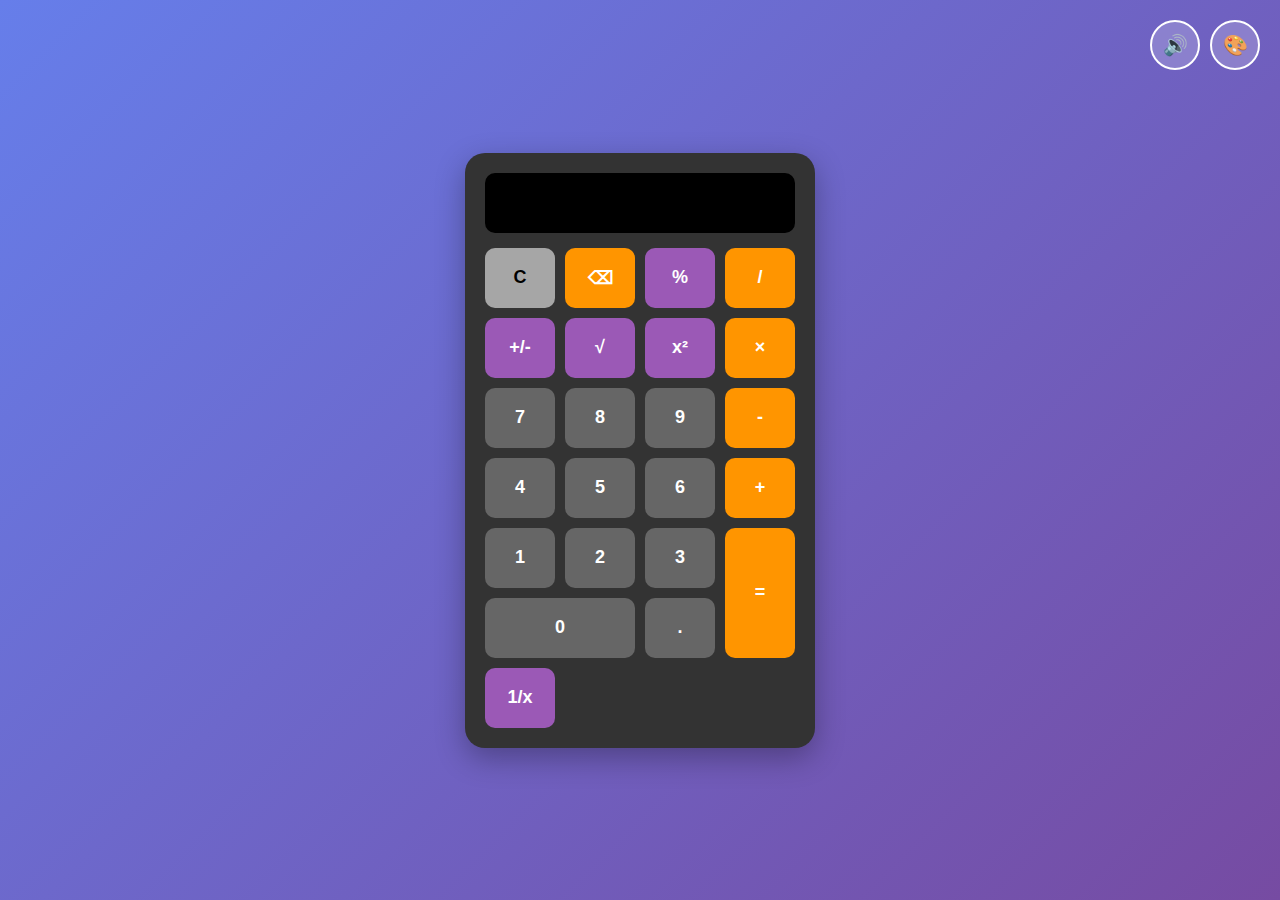
<file: index.html>
<!DOCTYPE html>
<html lang="en">
<head>
    <meta charset="UTF-8">
    <meta name="viewport" content="width=device-width, initial-scale=1.0, maximum-scale=1.0, user-scalable=no, viewport-fit=cover">
    <title>Calculator</title>
    <link rel="stylesheet" href="src/css/calculator.css">
</head>
<body>
    <div class="controls">
        <button id="sound-toggle" onclick="toggleSound()">🔊</button>
        <button id="theme-toggle" onclick="cycleTheme()">🎨</button>
    </div>
    <div class="calculator">
        <div class="display">
            <input type="text" id="display" readonly>
        </div>
        <div class="buttons">
            <button class="btn clear" onclick="clearDisplay()">C</button>
            <button class="btn operator" onclick="deleteLast()">⌫</button>
            <button class="btn advanced" onclick="percentage()">%</button>
            <button class="btn operator" onclick="appendToDisplay('/')">/</button>
            
            <button class="btn advanced" onclick="toggleSign()">+/-</button>
            <button class="btn advanced" onclick="squareRoot()">√</button>
            <button class="btn advanced" onclick="square()">x²</button>
            <button class="btn operator" onclick="appendToDisplay('*')">×</button>
            
            <button class="btn number" onclick="appendToDisplay('7')">7</button>
            <button class="btn number" onclick="appendToDisplay('8')">8</button>
            <button class="btn number" onclick="appendToDisplay('9')">9</button>
            <button class="btn operator" onclick="appendToDisplay('-')">-</button>
            
            <button class="btn number" onclick="appendToDisplay('4')">4</button>
            <button class="btn number" onclick="appendToDisplay('5')">5</button>
            <button class="btn number" onclick="appendToDisplay('6')">6</button>
            <button class="btn operator" onclick="appendToDisplay('+')">+</button>
            
            <button class="btn number" onclick="appendToDisplay('1')">1</button>
            <button class="btn number" onclick="appendToDisplay('2')">2</button>
            <button class="btn number" onclick="appendToDisplay('3')">3</button>
            <button class="btn equals" onclick="calculate()" rowspan="2">=</button>
            
            <button class="btn number zero" onclick="appendToDisplay('0')">0</button>
            <button class="btn number" onclick="appendToDisplay('.')">.</button>
            <button class="btn advanced" onclick="reciprocal()">1/x</button>
        </div>
    </div>
    <script src="src/js/calculator.js"></script>
</body>
</html>
</file>
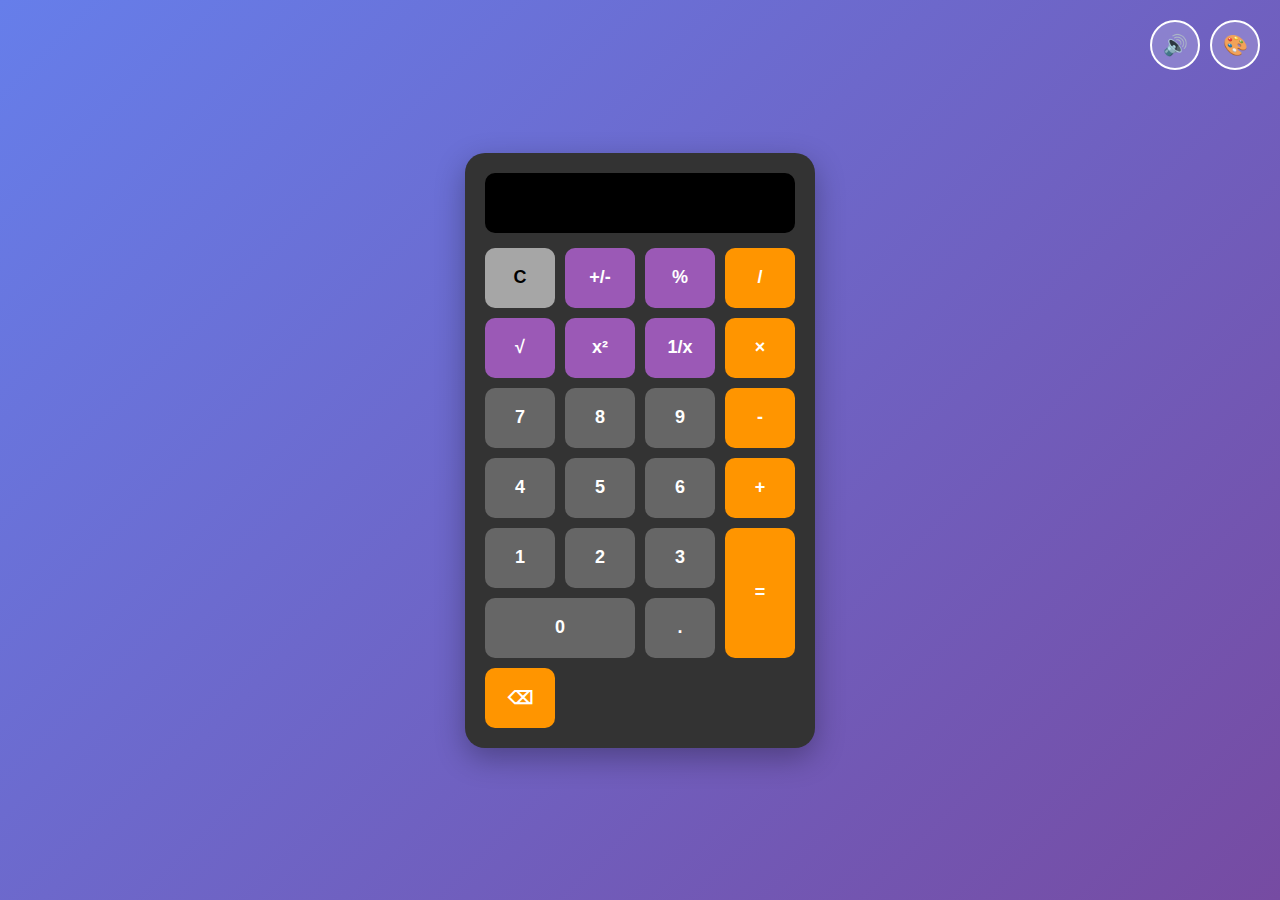
<file: ClaudeCalculator/index.html>
<!DOCTYPE html>
<html lang="en">
<head>
    <meta charset="UTF-8">
    <meta name="viewport" content="width=device-width, initial-scale=1.0, maximum-scale=1.0, user-scalable=no, viewport-fit=cover">
    <title>Calculator</title>
    <link rel="stylesheet" href="src/css/calculator.css">
</head>
<body>
    <div class="controls">
        <button id="sound-toggle" onclick="toggleSound()">🔊</button>
        <button id="theme-toggle" onclick="cycleTheme()">🎨</button>
    </div>
    <div class="calculator">
        <div class="display">
            <input type="text" id="display" readonly>
        </div>
        <div class="buttons">
            <button class="btn clear" onclick="clearDisplay()">C</button>
            <button class="btn advanced" onclick="toggleSign()">+/-</button>
            <button class="btn advanced" onclick="percentage()">%</button>
            <button class="btn operator" onclick="appendToDisplay('/')">/</button>
            
            <button class="btn advanced" onclick="squareRoot()">√</button>
            <button class="btn advanced" onclick="square()">x²</button>
            <button class="btn advanced" onclick="reciprocal()">1/x</button>
            <button class="btn operator" onclick="appendToDisplay('*')">×</button>
            
            <button class="btn number" onclick="appendToDisplay('7')">7</button>
            <button class="btn number" onclick="appendToDisplay('8')">8</button>
            <button class="btn number" onclick="appendToDisplay('9')">9</button>
            <button class="btn operator" onclick="appendToDisplay('-')">-</button>
            
            <button class="btn number" onclick="appendToDisplay('4')">4</button>
            <button class="btn number" onclick="appendToDisplay('5')">5</button>
            <button class="btn number" onclick="appendToDisplay('6')">6</button>
            <button class="btn operator" onclick="appendToDisplay('+')">+</button>
            
            <button class="btn number" onclick="appendToDisplay('1')">1</button>
            <button class="btn number" onclick="appendToDisplay('2')">2</button>
            <button class="btn number" onclick="appendToDisplay('3')">3</button>
            <button class="btn equals" onclick="calculate()" rowspan="2">=</button>
            
            <button class="btn number zero" onclick="appendToDisplay('0')">0</button>
            <button class="btn number" onclick="appendToDisplay('.')">.</button>
            <button class="btn operator" onclick="deleteLast()">⌫</button>
        </div>
    </div>
    <script src="src/js/calculator.js"></script>
</body>
</html>
</file>
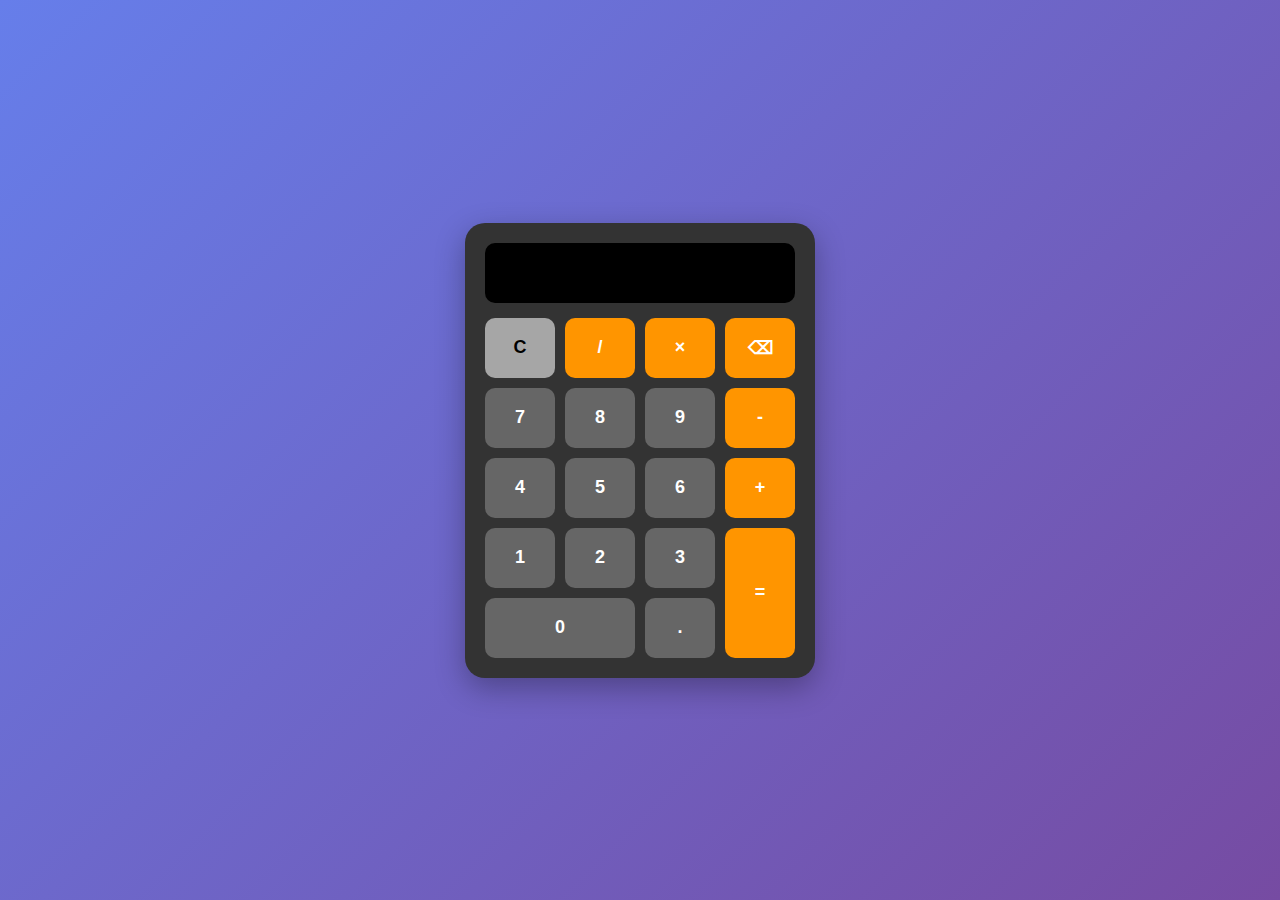
<file: ClaudeCalculator.html>
<!DOCTYPE html>
<html lang="en">
<head>
    <meta charset="UTF-8">
    <meta name="viewport" content="width=device-width, initial-scale=1.0">
    <title>Calculator</title>
    <link rel="stylesheet" href="calculator.css">
</head>
<body>
    <div class="calculator">
        <div class="display">
            <input type="text" id="display" readonly>
        </div>
        <div class="buttons">
            <button class="btn clear" onclick="clearDisplay()">C</button>
            <button class="btn operator" onclick="appendToDisplay('/')">/</button>
            <button class="btn operator" onclick="appendToDisplay('*')">×</button>
            <button class="btn operator" onclick="deleteLast()">⌫</button>
            
            <button class="btn number" onclick="appendToDisplay('7')">7</button>
            <button class="btn number" onclick="appendToDisplay('8')">8</button>
            <button class="btn number" onclick="appendToDisplay('9')">9</button>
            <button class="btn operator" onclick="appendToDisplay('-')">-</button>
            
            <button class="btn number" onclick="appendToDisplay('4')">4</button>
            <button class="btn number" onclick="appendToDisplay('5')">5</button>
            <button class="btn number" onclick="appendToDisplay('6')">6</button>
            <button class="btn operator" onclick="appendToDisplay('+')">+</button>
            
            <button class="btn number" onclick="appendToDisplay('1')">1</button>
            <button class="btn number" onclick="appendToDisplay('2')">2</button>
            <button class="btn number" onclick="appendToDisplay('3')">3</button>
            <button class="btn equals" onclick="calculate()" rowspan="2">=</button>
            
            <button class="btn number zero" onclick="appendToDisplay('0')">0</button>
            <button class="btn number" onclick="appendToDisplay('.')">.</button>
        </div>
    </div>
    <script src="calculator.js"></script>
</body>
</html>
</file>
<file: src/css/calculator.css>
:root {
    --bg-gradient-start: #667eea;
    --bg-gradient-end: #764ba2;
    --calculator-bg: #333;
    --calculator-shadow: rgba(0, 0, 0, 0.3);
    --display-bg: #000;
    --display-text: white;
    --number-bg: #666;
    --number-bg-hover: #777;
    --number-text: white;
    --operator-bg: #ff9500;
    --operator-bg-hover: #ffad33;
    --operator-text: white;
    --clear-bg: #a6a6a6;
    --clear-bg-hover: #b8b8b8;
    --clear-text: black;
    --advanced-bg: #9b59b6;
    --advanced-bg-hover: #8e44ad;
    --advanced-text: white;
    --theme-btn-bg: rgba(255, 255, 255, 0.2);
    --theme-btn-text: white;
}

[data-theme="light"] {
    --bg-gradient-start: #74b9ff;
    --bg-gradient-end: #0984e3;
    --calculator-bg: #fff;
    --calculator-shadow: rgba(0, 0, 0, 0.1);
    --display-bg: #f8f9fa;
    --display-text: #2d3436;
    --number-bg: #e9ecef;
    --number-bg-hover: #dee2e6;
    --number-text: #2d3436;
    --operator-bg: #0984e3;
    --operator-bg-hover: #74b9ff;
    --operator-text: white;
    --clear-bg: #fd79a8;
    --clear-bg-hover: #e84393;
    --clear-text: white;
    --advanced-bg: #6c5ce7;
    --advanced-bg-hover: #5f3dc4;
    --advanced-text: white;
    --theme-btn-bg: rgba(0, 0, 0, 0.1);
    --theme-btn-text: #2d3436;
}

[data-theme="neon"] {
    --bg-gradient-start: #1a1a2e;
    --bg-gradient-end: #16213e;
    --calculator-bg: #0f0f0f;
    --calculator-shadow: 0 0 20px #00ffff;
    --display-bg: #000;
    --display-text: #00ffff;
    --number-bg: #2d2d2d;
    --number-bg-hover: #3d3d3d;
    --number-text: #00ffff;
    --operator-bg: #ff0080;
    --operator-bg-hover: #ff3399;
    --operator-text: white;
    --clear-bg: #ff6b35;
    --clear-bg-hover: #ff8c42;
    --clear-text: white;
    --advanced-bg: #9013fe;
    --advanced-bg-hover: #7209b7;
    --advanced-text: white;
    --theme-btn-bg: rgba(0, 255, 255, 0.2);
    --theme-btn-text: #00ffff;
}

* {
    margin: 0;
    padding: 0;
    box-sizing: border-box;
}

/* Mobile optimizations */
html, body {
    -webkit-text-size-adjust: 100%;
    -webkit-tap-highlight-color: transparent;
    -webkit-touch-callout: none;
    -webkit-user-select: none;
    -moz-user-select: none;
    -ms-user-select: none;
    user-select: none;
    overscroll-behavior: none;
}

body {
    font-family: Arial, sans-serif;
    background: linear-gradient(135deg, var(--bg-gradient-start) 0%, var(--bg-gradient-end) 100%);
    min-height: 100vh;
    display: flex;
    flex-direction: column;
    justify-content: center;
    align-items: center;
    transition: all 0.3s ease;
}

.controls {
    position: absolute;
    top: 20px;
    right: 20px;
    display: flex;
    gap: 10px;
}

#theme-toggle, #sound-toggle {
    background: var(--theme-btn-bg);
    color: var(--theme-btn-text);
    border: 2px solid var(--theme-btn-text);
    border-radius: 50%;
    width: 50px;
    height: 50px;
    font-size: 20px;
    cursor: pointer;
    transition: all 0.3s ease;
    backdrop-filter: blur(10px);
}

#theme-toggle:hover {
    transform: rotate(180deg) scale(1.1);
    box-shadow: 0 0 15px var(--theme-btn-text);
}

#sound-toggle:hover {
    transform: scale(1.1);
    box-shadow: 0 0 15px var(--theme-btn-text);
}

#sound-toggle:active {
    transform: scale(0.9);
}

.calculator {
    background: var(--calculator-bg);
    border-radius: 20px;
    padding: 20px;
    box-shadow: 0 10px 30px var(--calculator-shadow);
    width: 350px;
    transition: all 0.3s ease;
}

.display {
    margin-bottom: 15px;
}

#display {
    width: 100%;
    height: 60px;
    background: var(--display-bg);
    color: var(--display-text);
    font-size: 24px;
    text-align: right;
    padding: 0 15px;
    border: none;
    border-radius: 10px;
    outline: none;
    transition: all 0.3s ease;
    -webkit-tap-highlight-color: transparent;
    -webkit-user-select: none;
    user-select: none;
    touch-action: none;
}

.buttons {
    display: grid;
    grid-template-columns: repeat(4, 1fr);
    gap: 10px;
}

.btn {
    height: 60px;
    border: none;
    border-radius: 10px;
    font-size: 18px;
    font-weight: bold;
    cursor: pointer;
    transition: transform 0.05s ease-out;
    -webkit-tap-highlight-color: transparent;
    -webkit-touch-callout: none;
    -webkit-user-select: none;
    touch-action: manipulation;
    min-height: 44px; /* iOS accessibility minimum */
}

.btn:hover {
    transform: scale(0.95);
}

.btn:active {
    transform: scale(0.9);
}

.number {
    background: var(--number-bg);
    color: var(--number-text);
    transition: background-color 0.1s ease;
}

.operator {
    background: var(--operator-bg);
    color: var(--operator-text);
    transition: background-color 0.1s ease;
}

.clear {
    background: var(--clear-bg);
    color: var(--clear-text);
    transition: background-color 0.1s ease;
}

.equals {
    background: var(--operator-bg);
    color: var(--operator-text);
    grid-row: span 2;
    height: 130px;
    transition: background-color 0.1s ease;
}

.advanced {
    background: var(--advanced-bg);
    color: var(--advanced-text);
    transition: background-color 0.1s ease;
}

/* Only apply hover color changes on non-touch devices */
@media (hover: hover) {
    .number:hover {
        background: var(--number-bg-hover);
    }
    
    .operator:hover {
        background: var(--operator-bg-hover);
    }
    
    .clear:hover {
        background: var(--clear-bg-hover);
    }
    
    .equals:hover {
        background: var(--operator-bg-hover);
    }
    
    .advanced:hover {
        background: var(--advanced-bg-hover);
    }
}

.zero {
    grid-column: span 2;
}

/* Fun animations */
@keyframes shake {
    0%, 100% { transform: translateX(0); }
    10%, 30%, 50%, 70%, 90% { transform: translateX(-5px); }
    20%, 40%, 60%, 80% { transform: translateX(5px); }
}

@keyframes pulse {
    0% { transform: scale(1); }
    50% { transform: scale(1.02); }
    100% { transform: scale(1); }
}

@keyframes bounce {
    0%, 100% { transform: scale(1); }
    50% { transform: scale(1.05); }
}

.btn:active {
    transform: scale(0.95);
}

/* Only apply hover effects on non-touch devices */
@media (hover: hover) {
    .btn:hover {
        transform: translateY(-2px);
        box-shadow: 0 4px 15px rgba(0,0,0,0.3);
        transition: all 0.15s ease;
    }
    
    .equals:hover {
        animation: pulse 1s infinite;
    }
    
    .advanced:hover {
        transform: translateY(-2px) rotate(5deg);
    }
}

/* Disable animations on touch devices for better performance */
@media (hover: none) {
    .btn {
        transition: transform 0.05s ease;
    }
    
    .btn:hover {
        transform: none;
        box-shadow: none;
    }
    
    .equals:hover {
        animation: none;
    }
    
    .advanced:hover {
        transform: none;
    }
}

/* Mobile responsive design */
@media (max-width: 480px) {
    body {
        padding: 10px;
        justify-content: flex-start;
        padding-top: 60px;
    }
    
    .calculator {
        width: 100%;
        max-width: 400px;
        margin: 0 auto;
    }
    
    .controls {
        top: 10px;
        right: 10px;
    }
    
    #theme-toggle, #sound-toggle {
        width: 45px;
        height: 45px;
        font-size: 18px;
    }
    
    .btn {
        height: 70px;
        font-size: 20px;
        min-height: 48px;
    }
    
    #display {
        height: 70px;
        font-size: 28px;
        padding: 0 20px;
    }
    
    .buttons {
        gap: 12px;
    }
    
    .equals {
        height: 152px;
    }
}

@media (max-width: 360px) {
    .calculator {
        width: calc(100vw - 20px);
        padding: 15px;
    }
    
    .btn {
        height: 65px;
        font-size: 18px;
    }
    
    #display {
        height: 65px;
        font-size: 26px;
    }
    
    .equals {
        height: 142px;
    }
}

/* Landscape mobile optimization */
@media (max-height: 600px) and (orientation: landscape) {
    body {
        padding-top: 10px;
        align-items: flex-start;
        justify-content: center;
    }
    
    .calculator {
        margin-top: 10px;
    }
    
    .controls {
        top: 5px;
        right: 5px;
    }
    
    .btn {
        height: 50px;
        font-size: 16px;
    }
    
    #display {
        height: 50px;
        font-size: 22px;
    }
    
    .equals {
        height: 112px;
    }
}

/* Prevent zoom on double tap */
button, input {
    touch-action: manipulation;
}

/* Hide native browser controls on mobile */
@media (max-width: 768px) {
    body {
        -webkit-user-select: none;
        -webkit-touch-callout: none;
    }
}
</file>
<file: ClaudeCalculator/src/css/calculator.css>
:root {
    --bg-gradient-start: #667eea;
    --bg-gradient-end: #764ba2;
    --calculator-bg: #333;
    --calculator-shadow: rgba(0, 0, 0, 0.3);
    --display-bg: #000;
    --display-text: white;
    --number-bg: #666;
    --number-bg-hover: #777;
    --number-text: white;
    --operator-bg: #ff9500;
    --operator-bg-hover: #ffad33;
    --operator-text: white;
    --clear-bg: #a6a6a6;
    --clear-bg-hover: #b8b8b8;
    --clear-text: black;
    --advanced-bg: #9b59b6;
    --advanced-bg-hover: #8e44ad;
    --advanced-text: white;
    --theme-btn-bg: rgba(255, 255, 255, 0.2);
    --theme-btn-text: white;
}

[data-theme="light"] {
    --bg-gradient-start: #74b9ff;
    --bg-gradient-end: #0984e3;
    --calculator-bg: #fff;
    --calculator-shadow: rgba(0, 0, 0, 0.1);
    --display-bg: #f8f9fa;
    --display-text: #2d3436;
    --number-bg: #e9ecef;
    --number-bg-hover: #dee2e6;
    --number-text: #2d3436;
    --operator-bg: #0984e3;
    --operator-bg-hover: #74b9ff;
    --operator-text: white;
    --clear-bg: #fd79a8;
    --clear-bg-hover: #e84393;
    --clear-text: white;
    --advanced-bg: #6c5ce7;
    --advanced-bg-hover: #5f3dc4;
    --advanced-text: white;
    --theme-btn-bg: rgba(0, 0, 0, 0.1);
    --theme-btn-text: #2d3436;
}

[data-theme="neon"] {
    --bg-gradient-start: #1a1a2e;
    --bg-gradient-end: #16213e;
    --calculator-bg: #0f0f0f;
    --calculator-shadow: 0 0 20px #00ffff;
    --display-bg: #000;
    --display-text: #00ffff;
    --number-bg: #2d2d2d;
    --number-bg-hover: #3d3d3d;
    --number-text: #00ffff;
    --operator-bg: #ff0080;
    --operator-bg-hover: #ff3399;
    --operator-text: white;
    --clear-bg: #ff6b35;
    --clear-bg-hover: #ff8c42;
    --clear-text: white;
    --advanced-bg: #9013fe;
    --advanced-bg-hover: #7209b7;
    --advanced-text: white;
    --theme-btn-bg: rgba(0, 255, 255, 0.2);
    --theme-btn-text: #00ffff;
}

* {
    margin: 0;
    padding: 0;
    box-sizing: border-box;
}

/* Mobile optimizations */
html, body {
    -webkit-text-size-adjust: 100%;
    -webkit-tap-highlight-color: transparent;
    -webkit-touch-callout: none;
    -webkit-user-select: none;
    -moz-user-select: none;
    -ms-user-select: none;
    user-select: none;
    overscroll-behavior: none;
}

body {
    font-family: Arial, sans-serif;
    background: linear-gradient(135deg, var(--bg-gradient-start) 0%, var(--bg-gradient-end) 100%);
    min-height: 100vh;
    display: flex;
    flex-direction: column;
    justify-content: center;
    align-items: center;
    transition: all 0.3s ease;
}

.controls {
    position: absolute;
    top: 20px;
    right: 20px;
    display: flex;
    gap: 10px;
}

#theme-toggle, #sound-toggle {
    background: var(--theme-btn-bg);
    color: var(--theme-btn-text);
    border: 2px solid var(--theme-btn-text);
    border-radius: 50%;
    width: 50px;
    height: 50px;
    font-size: 20px;
    cursor: pointer;
    transition: all 0.3s ease;
    backdrop-filter: blur(10px);
}

#theme-toggle:hover {
    transform: rotate(180deg) scale(1.1);
    box-shadow: 0 0 15px var(--theme-btn-text);
}

#sound-toggle:hover {
    transform: scale(1.1);
    box-shadow: 0 0 15px var(--theme-btn-text);
}

#sound-toggle:active {
    transform: scale(0.9);
}

.calculator {
    background: var(--calculator-bg);
    border-radius: 20px;
    padding: 20px;
    box-shadow: 0 10px 30px var(--calculator-shadow);
    width: 350px;
    transition: all 0.3s ease;
}

.display {
    margin-bottom: 15px;
}

#display {
    width: 100%;
    height: 60px;
    background: var(--display-bg);
    color: var(--display-text);
    font-size: 24px;
    text-align: right;
    padding: 0 15px;
    border: none;
    border-radius: 10px;
    outline: none;
    transition: all 0.3s ease;
    -webkit-tap-highlight-color: transparent;
    -webkit-user-select: none;
    user-select: none;
    touch-action: none;
}

.buttons {
    display: grid;
    grid-template-columns: repeat(4, 1fr);
    gap: 10px;
}

.btn {
    height: 60px;
    border: none;
    border-radius: 10px;
    font-size: 18px;
    font-weight: bold;
    cursor: pointer;
    transition: transform 0.05s ease-out;
    -webkit-tap-highlight-color: transparent;
    -webkit-touch-callout: none;
    -webkit-user-select: none;
    touch-action: manipulation;
    min-height: 44px; /* iOS accessibility minimum */
}

.btn:hover {
    transform: scale(0.95);
}

.btn:active {
    transform: scale(0.9);
}

.number {
    background: var(--number-bg);
    color: var(--number-text);
    transition: background-color 0.1s ease;
}

.operator {
    background: var(--operator-bg);
    color: var(--operator-text);
    transition: background-color 0.1s ease;
}

.clear {
    background: var(--clear-bg);
    color: var(--clear-text);
    transition: background-color 0.1s ease;
}

.equals {
    background: var(--operator-bg);
    color: var(--operator-text);
    grid-row: span 2;
    height: 130px;
    transition: background-color 0.1s ease;
}

.advanced {
    background: var(--advanced-bg);
    color: var(--advanced-text);
    transition: background-color 0.1s ease;
}

/* Only apply hover color changes on non-touch devices */
@media (hover: hover) {
    .number:hover {
        background: var(--number-bg-hover);
    }
    
    .operator:hover {
        background: var(--operator-bg-hover);
    }
    
    .clear:hover {
        background: var(--clear-bg-hover);
    }
    
    .equals:hover {
        background: var(--operator-bg-hover);
    }
    
    .advanced:hover {
        background: var(--advanced-bg-hover);
    }
}

.zero {
    grid-column: span 2;
}

/* Fun animations */
@keyframes shake {
    0%, 100% { transform: translateX(0); }
    10%, 30%, 50%, 70%, 90% { transform: translateX(-5px); }
    20%, 40%, 60%, 80% { transform: translateX(5px); }
}

@keyframes pulse {
    0% { transform: scale(1); }
    50% { transform: scale(1.02); }
    100% { transform: scale(1); }
}

@keyframes bounce {
    0%, 100% { transform: scale(1); }
    50% { transform: scale(1.05); }
}

.btn:active {
    transform: scale(0.95);
}

/* Only apply hover effects on non-touch devices */
@media (hover: hover) {
    .btn:hover {
        transform: translateY(-2px);
        box-shadow: 0 4px 15px rgba(0,0,0,0.3);
        transition: all 0.15s ease;
    }
    
    .equals:hover {
        animation: pulse 1s infinite;
    }
    
    .advanced:hover {
        transform: translateY(-2px) rotate(5deg);
    }
}

/* Disable animations on touch devices for better performance */
@media (hover: none) {
    .btn {
        transition: transform 0.05s ease;
    }
    
    .btn:hover {
        transform: none;
        box-shadow: none;
    }
    
    .equals:hover {
        animation: none;
    }
    
    .advanced:hover {
        transform: none;
    }
}

/* Mobile responsive design */
@media (max-width: 480px) {
    body {
        padding: 10px;
        justify-content: flex-start;
        padding-top: 60px;
    }
    
    .calculator {
        width: 100%;
        max-width: 400px;
        margin: 0 auto;
    }
    
    .controls {
        top: 10px;
        right: 10px;
    }
    
    #theme-toggle, #sound-toggle {
        width: 45px;
        height: 45px;
        font-size: 18px;
    }
    
    .btn {
        height: 70px;
        font-size: 20px;
        min-height: 48px;
    }
    
    #display {
        height: 70px;
        font-size: 28px;
        padding: 0 20px;
    }
    
    .buttons {
        gap: 12px;
    }
    
    .equals {
        height: 152px;
    }
}

@media (max-width: 360px) {
    .calculator {
        width: calc(100vw - 20px);
        padding: 15px;
    }
    
    .btn {
        height: 65px;
        font-size: 18px;
    }
    
    #display {
        height: 65px;
        font-size: 26px;
    }
    
    .equals {
        height: 142px;
    }
}

/* Landscape mobile optimization */
@media (max-height: 600px) and (orientation: landscape) {
    body {
        padding-top: 10px;
        align-items: flex-start;
        justify-content: center;
    }
    
    .calculator {
        margin-top: 10px;
    }
    
    .controls {
        top: 5px;
        right: 5px;
    }
    
    .btn {
        height: 50px;
        font-size: 16px;
    }
    
    #display {
        height: 50px;
        font-size: 22px;
    }
    
    .equals {
        height: 112px;
    }
}

/* Prevent zoom on double tap */
button, input {
    touch-action: manipulation;
}

/* Hide native browser controls on mobile */
@media (max-width: 768px) {
    body {
        -webkit-user-select: none;
        -webkit-touch-callout: none;
    }
}
</file>
<file: calculator.css>
:root {
    --bg-gradient-start: #667eea;
    --bg-gradient-end: #764ba2;
    --calculator-bg: #333;
    --calculator-shadow: rgba(0, 0, 0, 0.3);
    --display-bg: #000;
    --display-text: white;
    --number-bg: #666;
    --number-bg-hover: #777;
    --number-text: white;
    --operator-bg: #ff9500;
    --operator-bg-hover: #ffad33;
    --operator-text: white;
    --clear-bg: #a6a6a6;
    --clear-bg-hover: #b8b8b8;
    --clear-text: black;
    --advanced-bg: #9b59b6;
    --advanced-bg-hover: #8e44ad;
    --advanced-text: white;
    --theme-btn-bg: rgba(255, 255, 255, 0.2);
    --theme-btn-text: white;
}

[data-theme="light"] {
    --bg-gradient-start: #74b9ff;
    --bg-gradient-end: #0984e3;
    --calculator-bg: #fff;
    --calculator-shadow: rgba(0, 0, 0, 0.1);
    --display-bg: #f8f9fa;
    --display-text: #2d3436;
    --number-bg: #e9ecef;
    --number-bg-hover: #dee2e6;
    --number-text: #2d3436;
    --operator-bg: #0984e3;
    --operator-bg-hover: #74b9ff;
    --operator-text: white;
    --clear-bg: #fd79a8;
    --clear-bg-hover: #e84393;
    --clear-text: white;
    --advanced-bg: #6c5ce7;
    --advanced-bg-hover: #5f3dc4;
    --advanced-text: white;
    --theme-btn-bg: rgba(0, 0, 0, 0.1);
    --theme-btn-text: #2d3436;
}

[data-theme="neon"] {
    --bg-gradient-start: #1a1a2e;
    --bg-gradient-end: #16213e;
    --calculator-bg: #0f0f0f;
    --calculator-shadow: 0 0 20px #00ffff;
    --display-bg: #000;
    --display-text: #00ffff;
    --number-bg: #2d2d2d;
    --number-bg-hover: #3d3d3d;
    --number-text: #00ffff;
    --operator-bg: #ff0080;
    --operator-bg-hover: #ff3399;
    --operator-text: white;
    --clear-bg: #ff6b35;
    --clear-bg-hover: #ff8c42;
    --clear-text: white;
    --advanced-bg: #9013fe;
    --advanced-bg-hover: #7209b7;
    --advanced-text: white;
    --theme-btn-bg: rgba(0, 255, 255, 0.2);
    --theme-btn-text: #00ffff;
}

* {
    margin: 0;
    padding: 0;
    box-sizing: border-box;
}

/* Mobile optimizations */
html, body {
    -webkit-text-size-adjust: 100%;
    -webkit-tap-highlight-color: transparent;
    -webkit-touch-callout: none;
    -webkit-user-select: none;
    -moz-user-select: none;
    -ms-user-select: none;
    user-select: none;
    overscroll-behavior: none;
}

body {
    font-family: Arial, sans-serif;
    background: linear-gradient(135deg, var(--bg-gradient-start) 0%, var(--bg-gradient-end) 100%);
    min-height: 100vh;
    display: flex;
    flex-direction: column;
    justify-content: center;
    align-items: center;
    transition: all 0.3s ease;
}

.controls {
    position: absolute;
    top: 20px;
    right: 20px;
    display: flex;
    gap: 10px;
}

#theme-toggle, #sound-toggle {
    background: var(--theme-btn-bg);
    color: var(--theme-btn-text);
    border: 2px solid var(--theme-btn-text);
    border-radius: 50%;
    width: 50px;
    height: 50px;
    font-size: 20px;
    cursor: pointer;
    transition: all 0.3s ease;
    backdrop-filter: blur(10px);
}

#theme-toggle:hover {
    transform: rotate(180deg) scale(1.1);
    box-shadow: 0 0 15px var(--theme-btn-text);
}

#sound-toggle:hover {
    transform: scale(1.1);
    box-shadow: 0 0 15px var(--theme-btn-text);
}

#sound-toggle:active {
    transform: scale(0.9);
}

.calculator {
    background: var(--calculator-bg);
    border-radius: 20px;
    padding: 20px;
    box-shadow: 0 10px 30px var(--calculator-shadow);
    width: 350px;
    transition: all 0.3s ease;
}

.display {
    margin-bottom: 15px;
}

#display {
    width: 100%;
    height: 60px;
    background: var(--display-bg);
    color: var(--display-text);
    font-size: 24px;
    text-align: right;
    padding: 0 15px;
    border: none;
    border-radius: 10px;
    outline: none;
    transition: all 0.3s ease;
    -webkit-tap-highlight-color: transparent;
    -webkit-user-select: none;
    user-select: none;
    touch-action: none;
}

.buttons {
    display: grid;
    grid-template-columns: repeat(4, 1fr);
    gap: 10px;
}

.btn {
    height: 60px;
    border: none;
    border-radius: 10px;
    font-size: 18px;
    font-weight: bold;
    cursor: pointer;
    transition: transform 0.1s ease;
    -webkit-tap-highlight-color: transparent;
    -webkit-touch-callout: none;
    -webkit-user-select: none;
    touch-action: manipulation;
    min-height: 44px; /* iOS accessibility minimum */
}

.btn:hover {
    transform: scale(0.95);
}

.btn:active {
    transform: scale(0.9);
}

.number {
    background: var(--number-bg);
    color: var(--number-text);
    transition: background-color 0.1s ease;
}

.operator {
    background: var(--operator-bg);
    color: var(--operator-text);
    transition: background-color 0.1s ease;
}

.clear {
    background: var(--clear-bg);
    color: var(--clear-text);
    transition: background-color 0.1s ease;
}

.equals {
    background: var(--operator-bg);
    color: var(--operator-text);
    grid-row: span 2;
    height: 130px;
    transition: background-color 0.1s ease;
}

.advanced {
    background: var(--advanced-bg);
    color: var(--advanced-text);
    transition: background-color 0.1s ease;
}

/* Only apply hover color changes on non-touch devices */
@media (hover: hover) {
    .number:hover {
        background: var(--number-bg-hover);
    }
    
    .operator:hover {
        background: var(--operator-bg-hover);
    }
    
    .clear:hover {
        background: var(--clear-bg-hover);
    }
    
    .equals:hover {
        background: var(--operator-bg-hover);
    }
    
    .advanced:hover {
        background: var(--advanced-bg-hover);
    }
}

.zero {
    grid-column: span 2;
}

/* Fun animations */
@keyframes shake {
    0%, 100% { transform: translateX(0); }
    10%, 30%, 50%, 70%, 90% { transform: translateX(-5px); }
    20%, 40%, 60%, 80% { transform: translateX(5px); }
}

@keyframes pulse {
    0% { transform: scale(1); }
    50% { transform: scale(1.02); }
    100% { transform: scale(1); }
}

@keyframes bounce {
    0%, 100% { transform: scale(1); }
    50% { transform: scale(1.05); }
}

.btn:active {
    transform: scale(0.95);
}

/* Only apply hover effects on non-touch devices */
@media (hover: hover) {
    .btn:hover {
        transform: translateY(-2px);
        box-shadow: 0 4px 15px rgba(0,0,0,0.3);
        transition: all 0.15s ease;
    }
    
    .equals:hover {
        animation: pulse 1s infinite;
    }
    
    .advanced:hover {
        transform: translateY(-2px) rotate(5deg);
    }
}

/* Disable animations on touch devices for better performance */
@media (hover: none) {
    .btn {
        transition: transform 0.05s ease;
    }
    
    .btn:hover {
        transform: none;
        box-shadow: none;
    }
    
    .equals:hover {
        animation: none;
    }
    
    .advanced:hover {
        transform: none;
    }
}

/* Mobile responsive design */
@media (max-width: 480px) {
    body {
        padding: 10px;
        justify-content: flex-start;
        padding-top: 60px;
    }
    
    .calculator {
        width: 100%;
        max-width: 400px;
        margin: 0 auto;
    }
    
    .controls {
        top: 10px;
        right: 10px;
    }
    
    #theme-toggle, #sound-toggle {
        width: 45px;
        height: 45px;
        font-size: 18px;
    }
    
    .btn {
        height: 70px;
        font-size: 20px;
        min-height: 48px;
    }
    
    #display {
        height: 70px;
        font-size: 28px;
        padding: 0 20px;
    }
    
    .buttons {
        gap: 12px;
    }
    
    .equals {
        height: 152px;
    }
}

@media (max-width: 360px) {
    .calculator {
        width: calc(100vw - 20px);
        padding: 15px;
    }
    
    .btn {
        height: 65px;
        font-size: 18px;
    }
    
    #display {
        height: 65px;
        font-size: 26px;
    }
    
    .equals {
        height: 142px;
    }
}

/* Landscape mobile optimization */
@media (max-height: 600px) and (orientation: landscape) {
    body {
        padding-top: 10px;
        align-items: flex-start;
        justify-content: center;
    }
    
    .calculator {
        margin-top: 10px;
    }
    
    .controls {
        top: 5px;
        right: 5px;
    }
    
    .btn {
        height: 50px;
        font-size: 16px;
    }
    
    #display {
        height: 50px;
        font-size: 22px;
    }
    
    .equals {
        height: 112px;
    }
}

/* Prevent zoom on double tap */
button, input {
    touch-action: manipulation;
}

/* Hide native browser controls on mobile */
@media (max-width: 768px) {
    body {
        -webkit-user-select: none;
        -webkit-touch-callout: none;
    }
}
</file>
